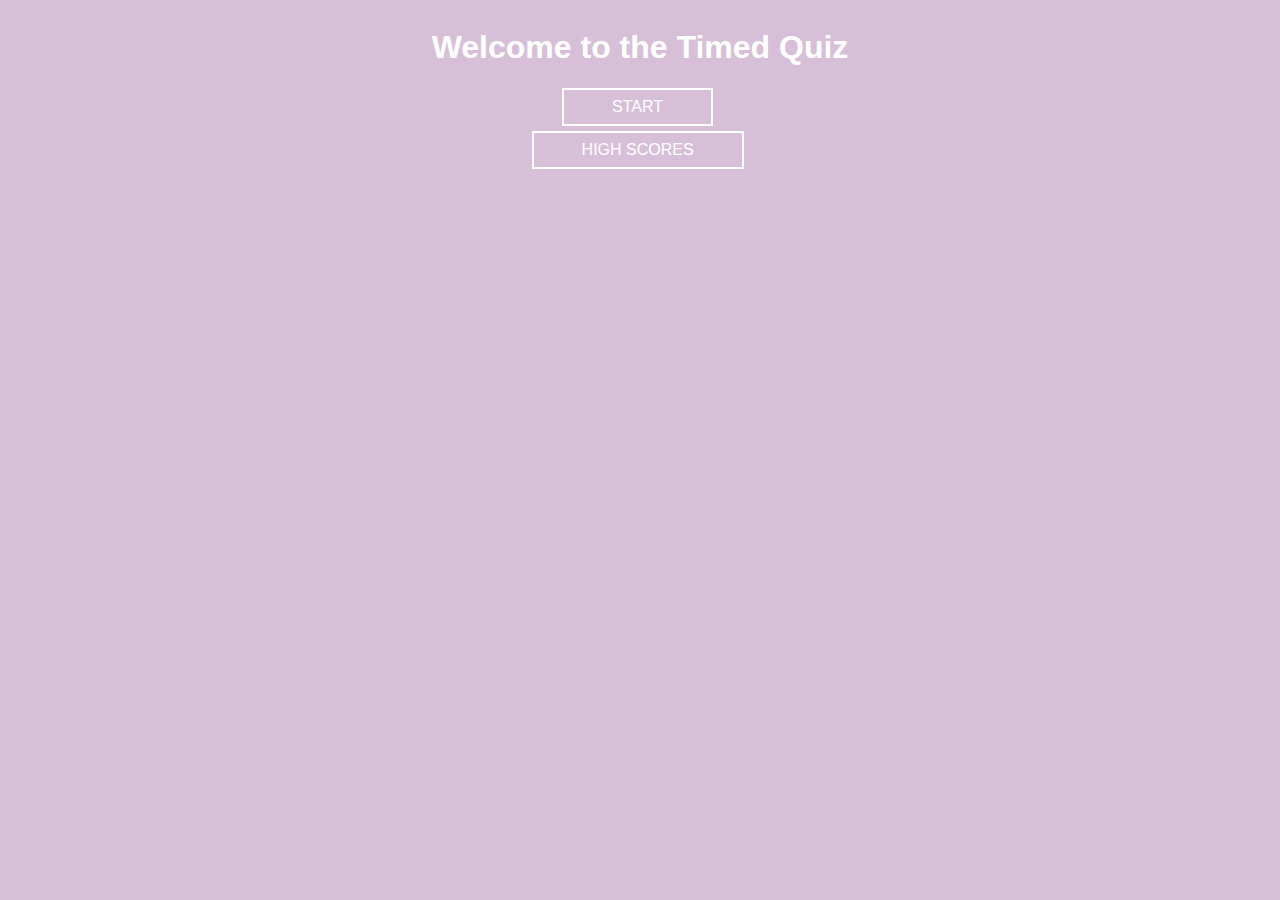
<file: index.html>
<!DOCTYPE html>
<html lang="en">
<head>
    <meta charset="UTF-8">
    <meta name="viewport" content="width=device-width, initial-scale=1.0">
    <title>Timed Quiz!</title>
    <link rel="stylesheet" href="style.css">
</head>
<body>
    <div class="container">
        <div id="home" class="flex-column flex-center">
            <h1>Welcome to the Timed Quiz</h1>
            <a href="./quiz.html" id="startButton" class="button">Start</a>
                <a href="./highscores.html" id="highscoreButton" class="button">High Scores</a>
        </div>
    </div>
    
</body>
</html>
</file>
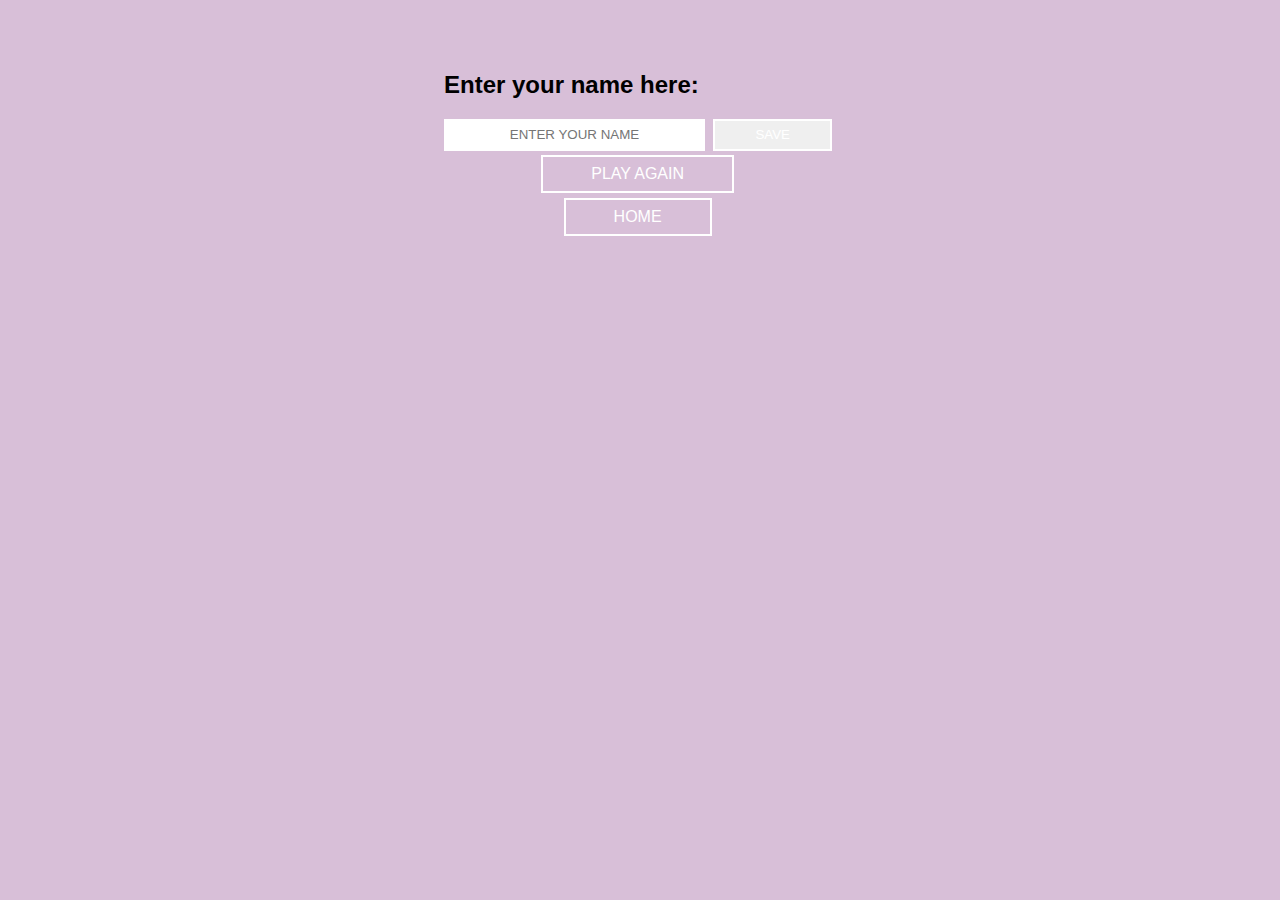
<file: end.html>
<!DOCTYPE html>
<html lang="en">
<head>
    <meta charset="UTF-8">
    <meta name="viewport" content="width=device-width, initial-scale=1.0">
    <title>End of Quiz!</title>
    <link rel="stylesheet" href="style.css">
</head>
<body>
    <div class="container">
        <div id="end" class="flex-center flex-column">
            <!-- below shows your final score -->
            <h1 id="finalScore">0</h1>
            <form class="end-form-container">
                <!-- below is where you enter your name for the scoreboard -->
                <h2 id="end-text">Enter your name here:</h2>
                <input type="text" name="name" id="username" placeholder="Enter Your Name">
            <button class="button" id="saveScoreButton" type="submit" onclick="saveHighScore(event)">Save</button>
            </form>
            <a href="./quiz.html" class="button">Play Again</a>
            <a href="./index.html" class="button">Home</a>
        </div>
    </div>
    <script src="end.js"></script>
</body>
</html>
</file>
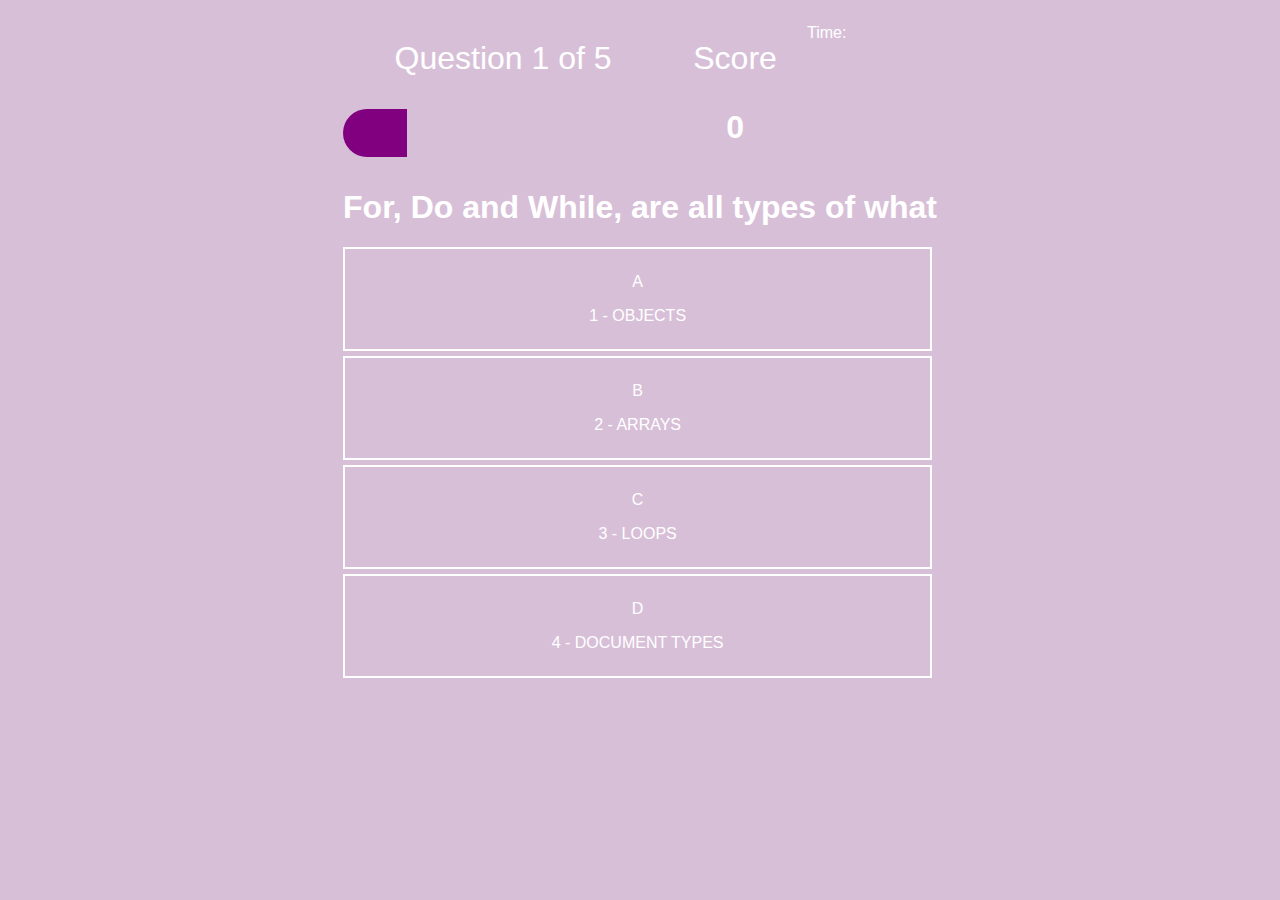
<file: quiz.html>
<!DOCTYPE html>
<html lang="en">
<head>
    <meta charset="UTF-8">
    <meta name="viewport" content="width=device-width, initial-scale=1.0">
    <title>Quiz Page</title>
    <link rel="stylesheet" href="style.css">
</head>
<body>
    <div class="container">
        <div id="game" class="justify-center flex-column">
            <div id="hud">
                <div class="hud-item">
                    <p id="progressText" class="hud-prefix">
                        Question
                    </p>
                    <div id="progressBar">
                        <div id="progressBarFull"></div>
                    </div>
                </div>
                <div class="hud-item">
                    <p class="hud-prefix">
                        Score
                    </p>
                    <h1 class="hud-main-text" id="score">
                        0
                    </h1>
                </div>
                <!-- below is the timer -->
                <p id="timer"> Time:</p>
                    <p  id= "quizStart"></p>
                <div id="quiz">
                      </div>
                      <div id= "countdown"></div>




            </div>
            <h1 id="question"> What is the answer to this question?</h1>
            <div class="choice-container">
                <p class="choice-prefix"> A </p>
                <p class="choice-text" data-number="1">Choice 1</p>
            </div>
            <div class="choice-container">
                <p class="choice-prefix"> B </p>
                <p class="choice-text" data-number="2">Choice 2</p>
            </div>
            <div class="choice-container">
                <p class="choice-prefix"> C </p>
                <p class="choice-text" data-number="3">Choice 3</p>
            </div>
            <div class="choice-container">
                <p class="choice-prefix"> D </p>
                <p class="choice-text" data-number="4">Choice 4</p>
            </div>
        </div>
    </div>
    <script src="script.js"></script>
</body>
</html>
</file>
<file: style.css>
body {
    background-color: thistle;
    font-family: Arial, Helvetica, sans-serif;
}
h1, p {
    color:white;
    font-family: Arial, Helvetica, sans-serif;
}
.container {
display: flex;
justify-content: center;
align-items: center;
}
.flex-column {
    display: flex;
    flex-direction: column;
}
.flex-center {
    justify-content: center;
    align-items: center;
}
.justify-center {
    justify-content: center;
}
.text-center {
    text-align: center;
}
.button {
    display:inline-block;
    padding:0.5em 3em;
    border:0.16em solid #FFFFFF;
    margin:0 0.3em 0.3em 0;
    box-sizing: border-box;
    text-decoration:none;
    text-transform:uppercase;
    font-family:'Roboto',sans-serif;
    font-weight:400;
    color:#FFFFFF;
    text-align:center;
    transition: all 0.15s;
}
.button:hover {
    color:#000000;
    background-color:#FFFFFF;
    }
.choice-container {
    display:inline-block;
    padding:0.5em 3em;
    border:0.16em solid #FFFFFF;
    margin:0 0.3em 0.3em 0;
    box-sizing: border-box;
    text-decoration:none;
    text-transform:uppercase;
    font-family:'Roboto',sans-serif;
    font-weight:400;
    color:#FFFFFF;
    text-align:center;
    transition: all 0.15s;
}
.choice-container:hover {
    color:#000000;
    background-color: purple;
    }
.correct {
    background: linear-gradient(32deg, rgba(11, 223, 36) 0%, rgb(41, 232, 111) 100%);
    }
    
.incorrect {
    background: linear-gradient(32deg, rgba(230, 29, 29, 1) 0%, rgb(224, 11, 11, 1) 100%);
}

/* Heads up Display */
#hud {
    display: flex;
    justify-content: space-between;
}

.hud-prefix {
    text-align: center;
    font-size: 2rem;
}

.hud-main-text {
    text-align: center;
}

#progressBar {
    width: 20rem;
    height: 3rem;
    border: 0.2rem solid purple);
    margin-top: 2rem;
    border-radius: 50px;
    overflow: hidden;
}

#progressBarFull {
    height: 100%;
    background:purple;
    width: 0%;
}

@media screen and (max-width: 768px) {
    .choice-container {
        min-width: 40rem;
    }
}
#username {
    display:inline-block;
    padding:0.5em 3em;
    border:0.16em solid #FFFFFF;
    margin:0 0.3em 0.3em 0;
    box-sizing: border-box;
    text-decoration:none;
    text-transform:uppercase;
    font-family:'Roboto',sans-serif;
    font-weight:400;
    color:#FFFFFF;
    text-align:center;
    transition: all 0.15s;
}
</file>
